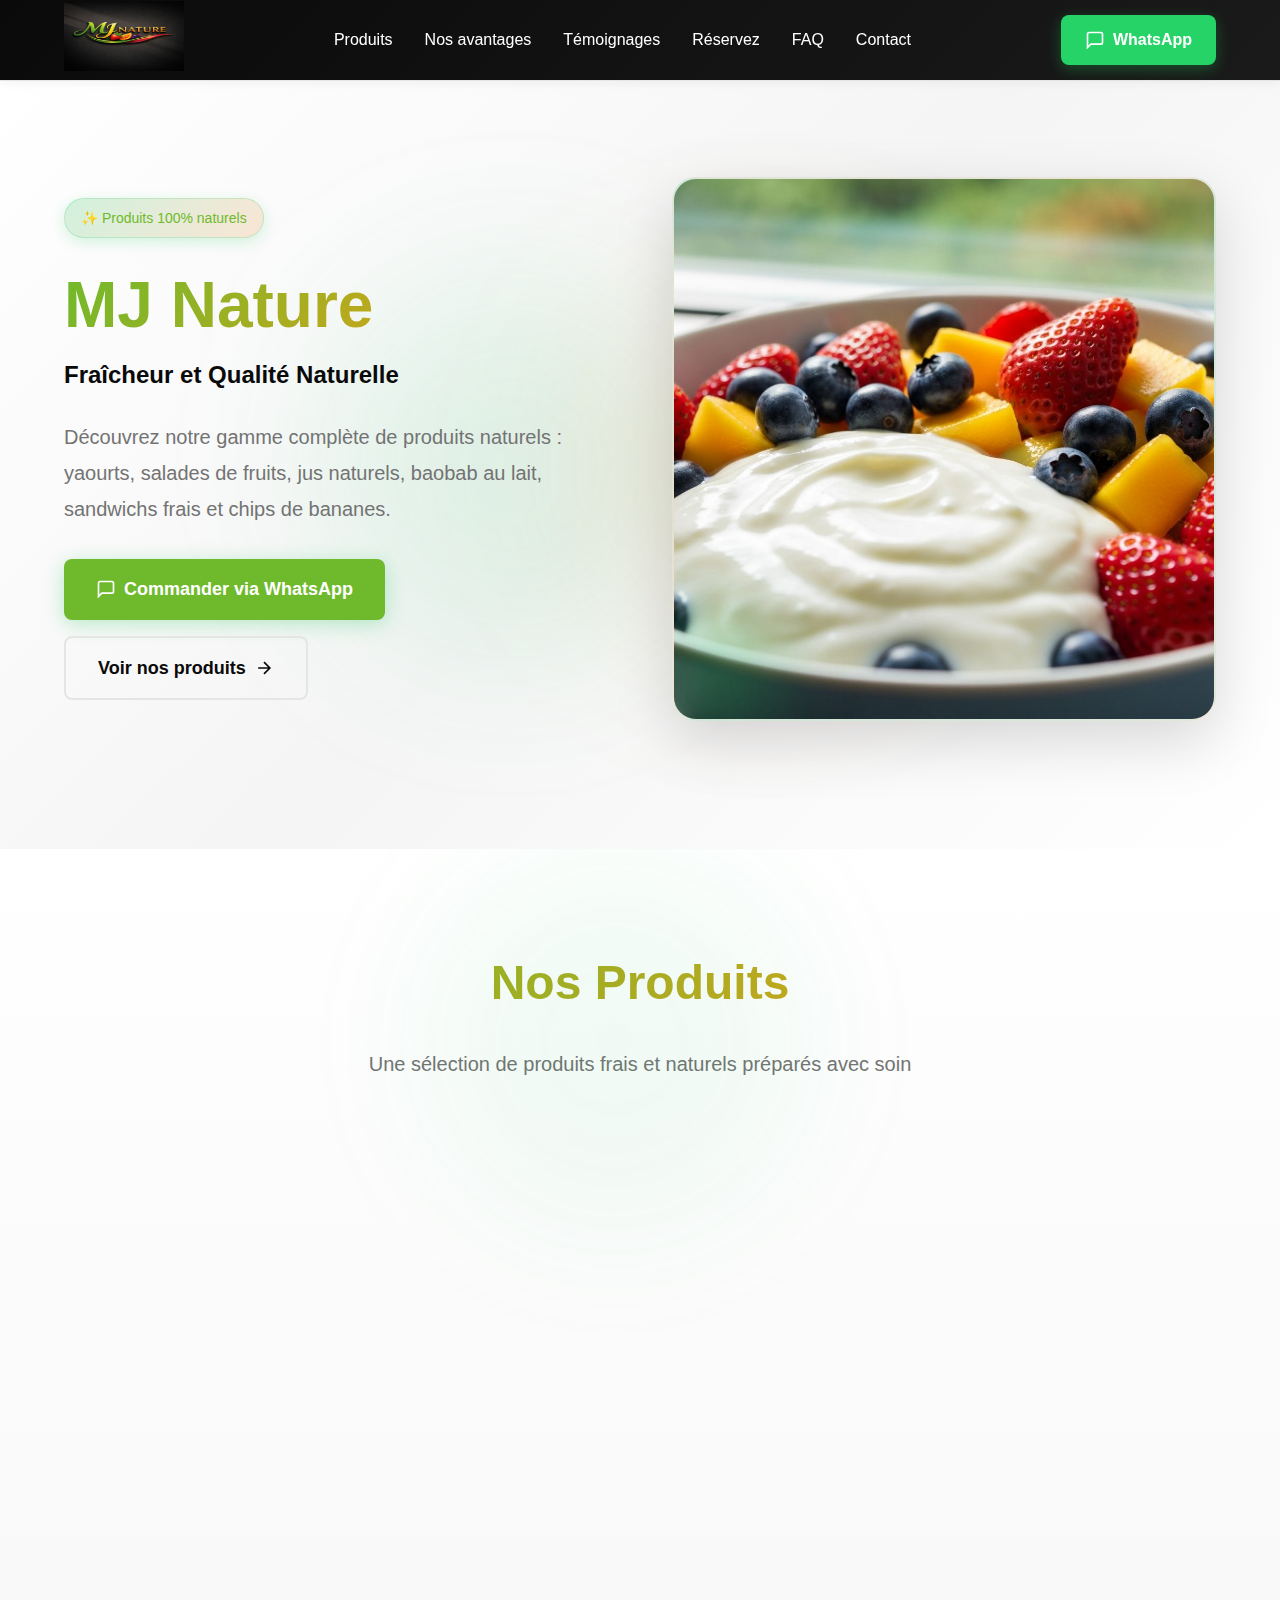
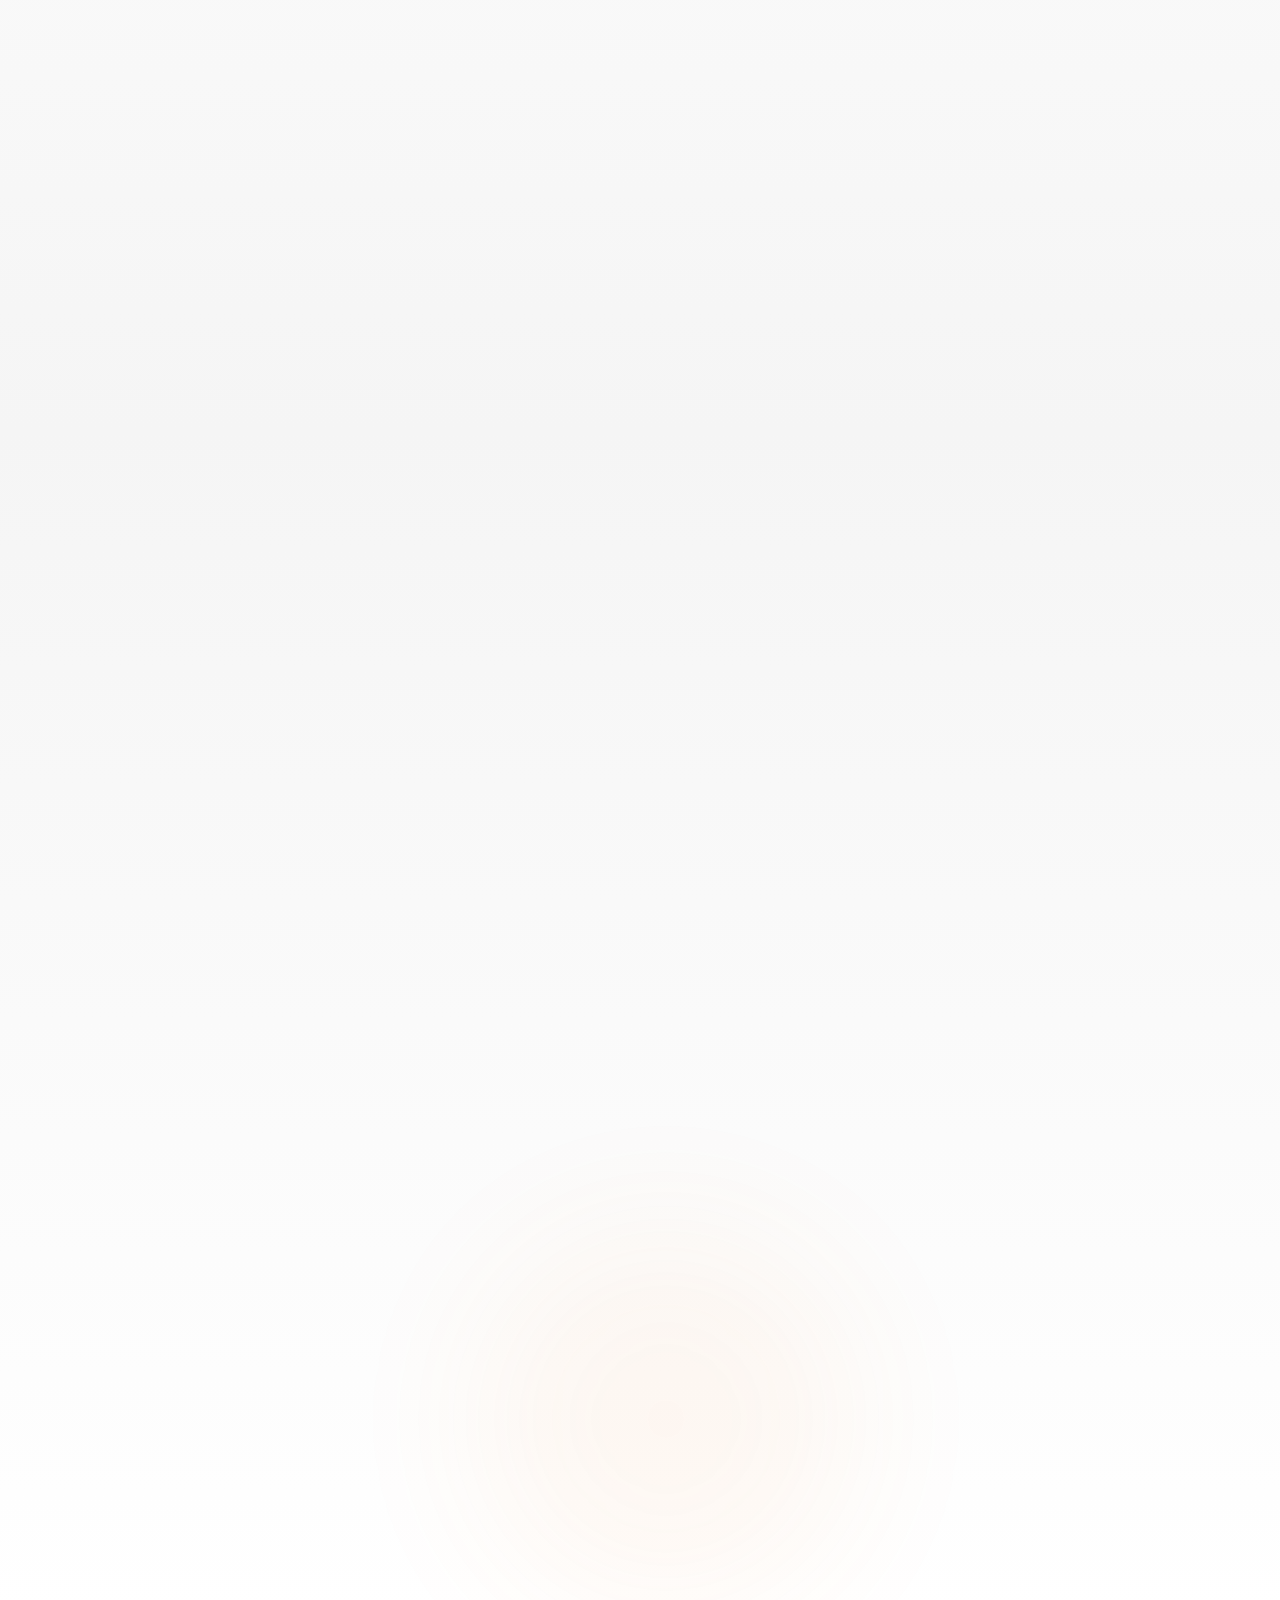
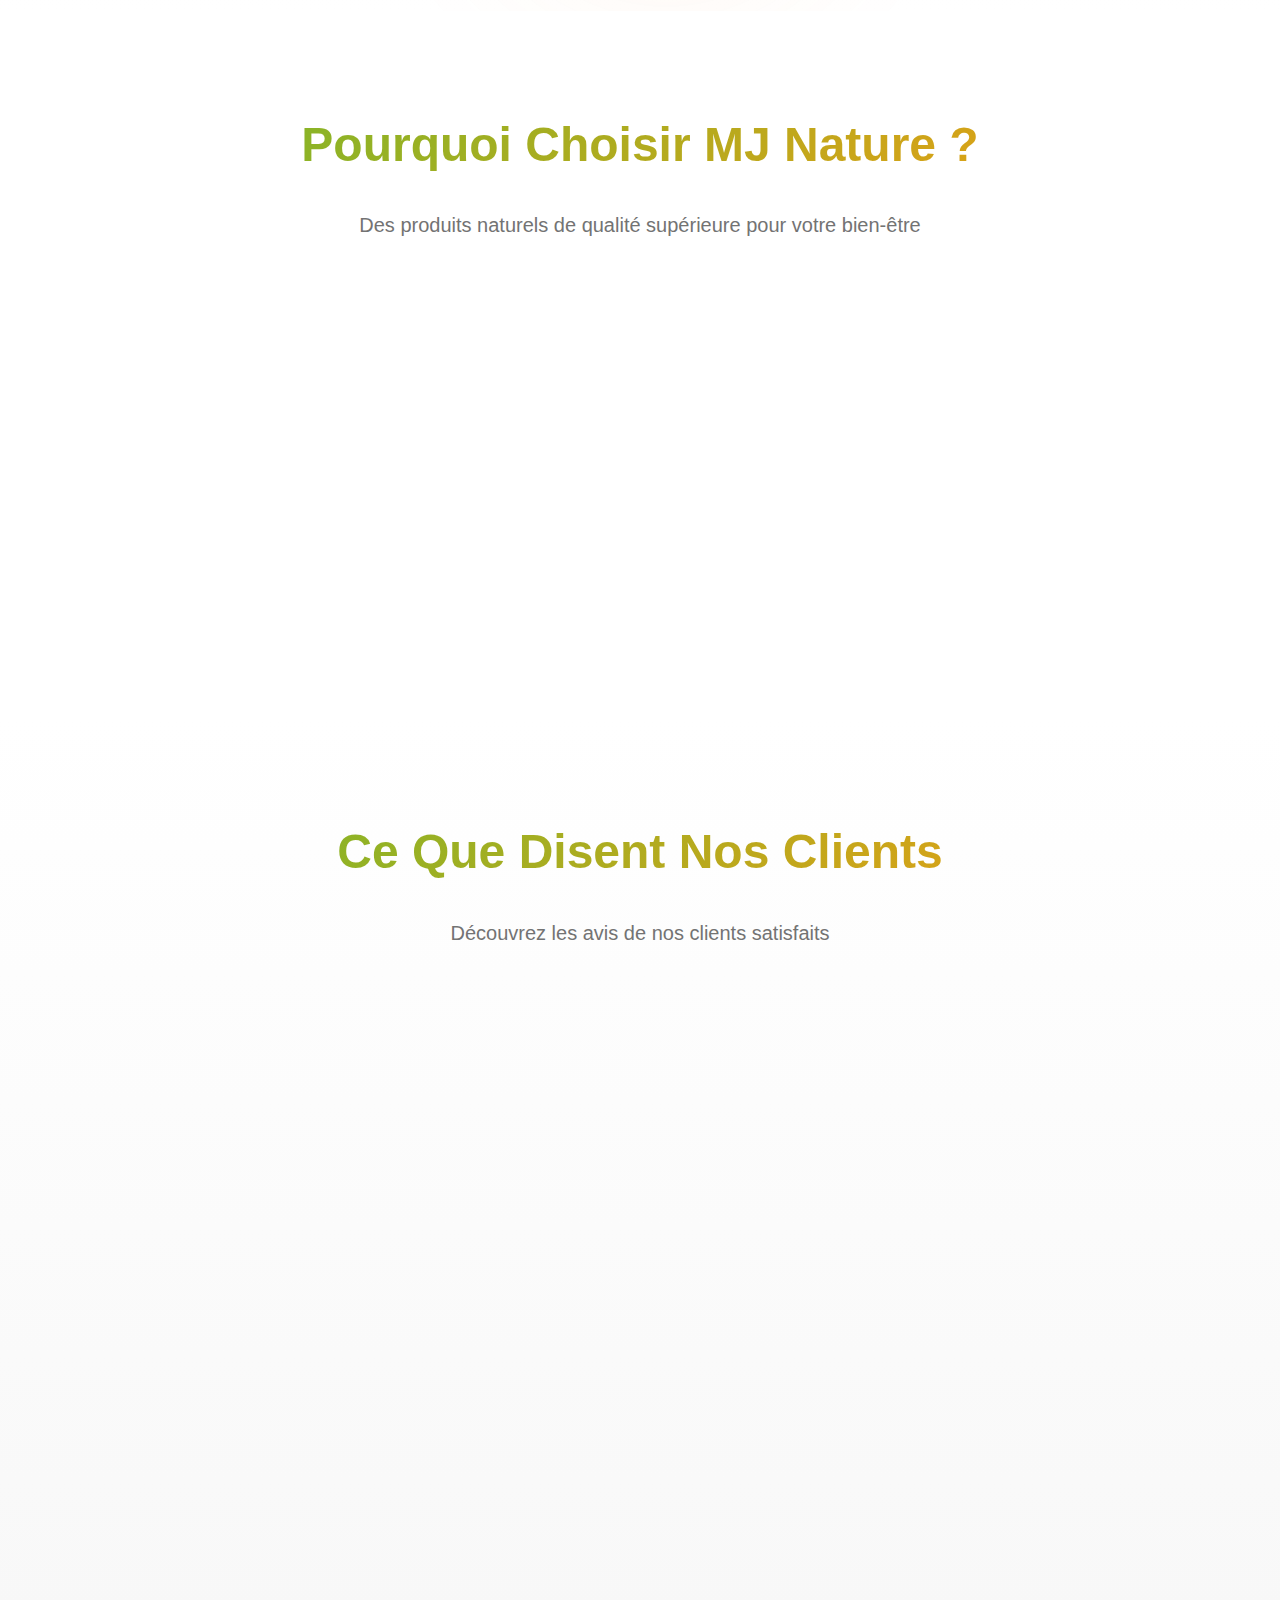
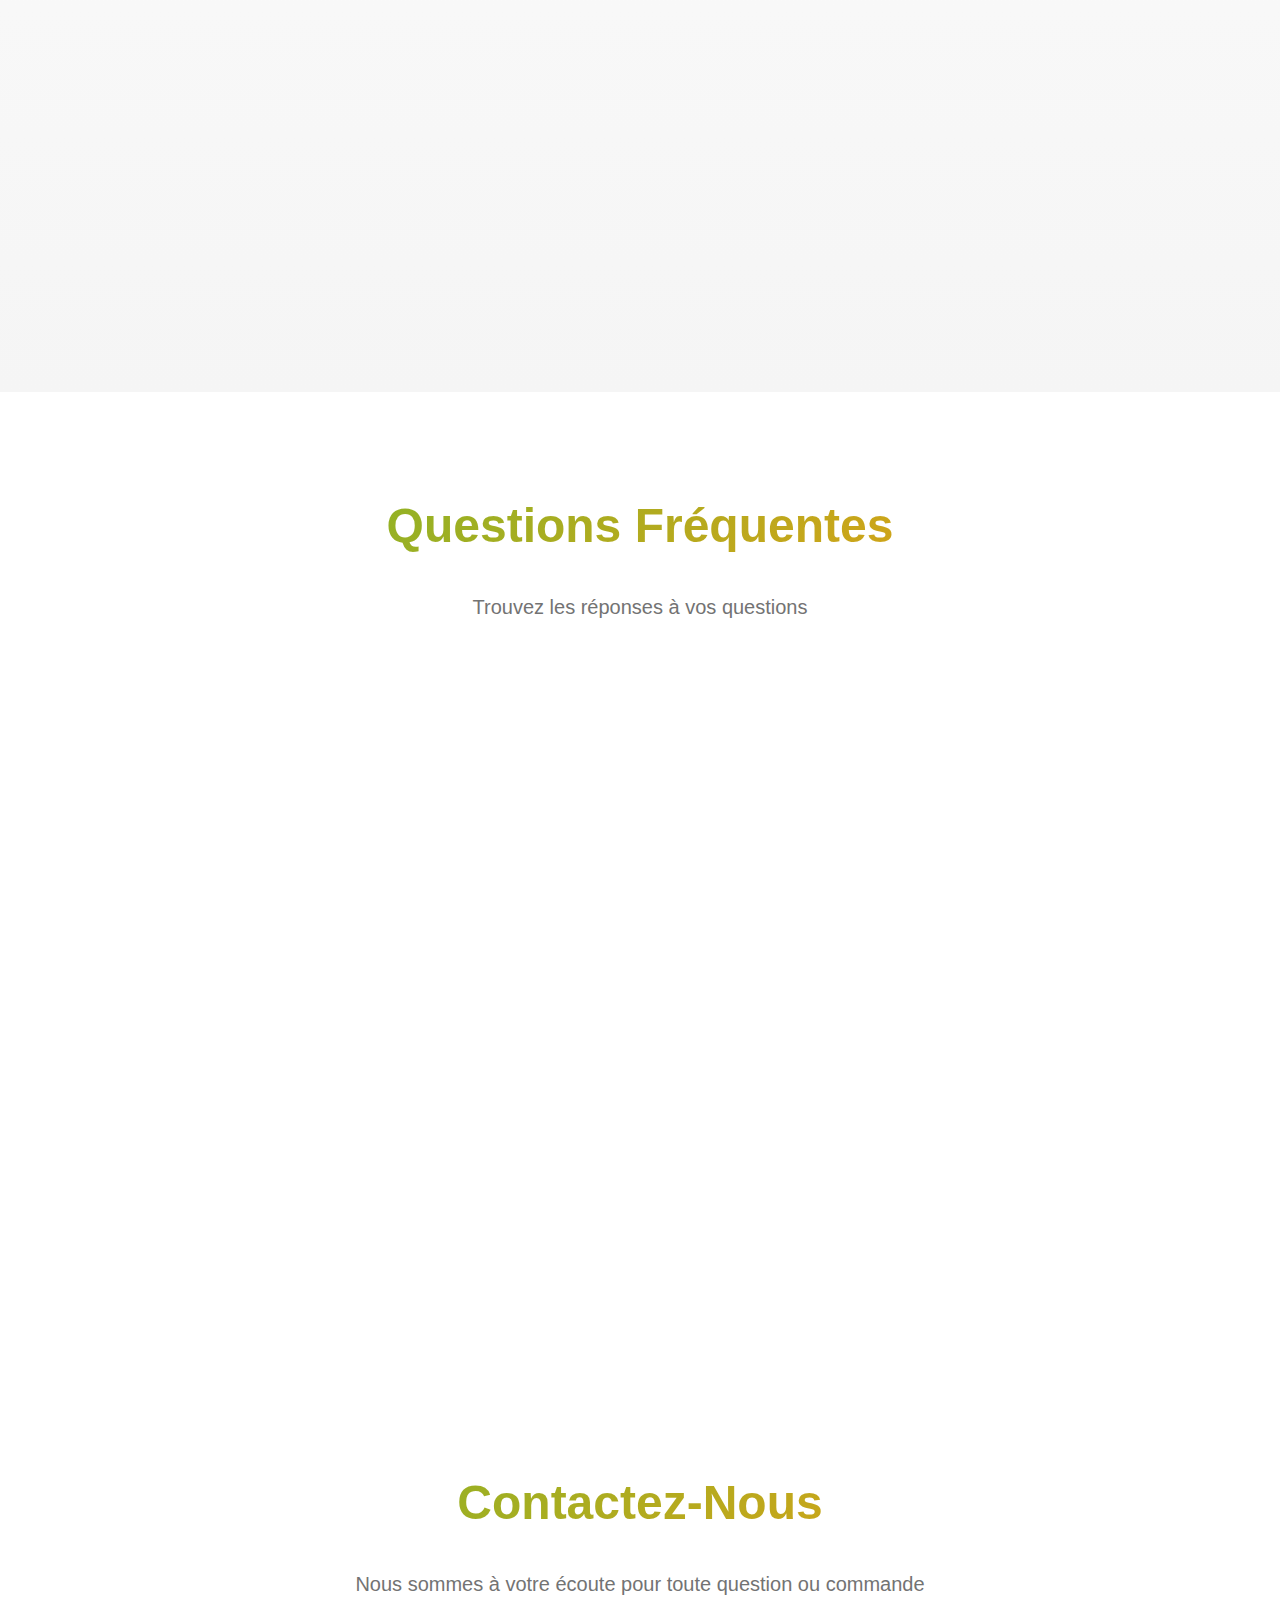
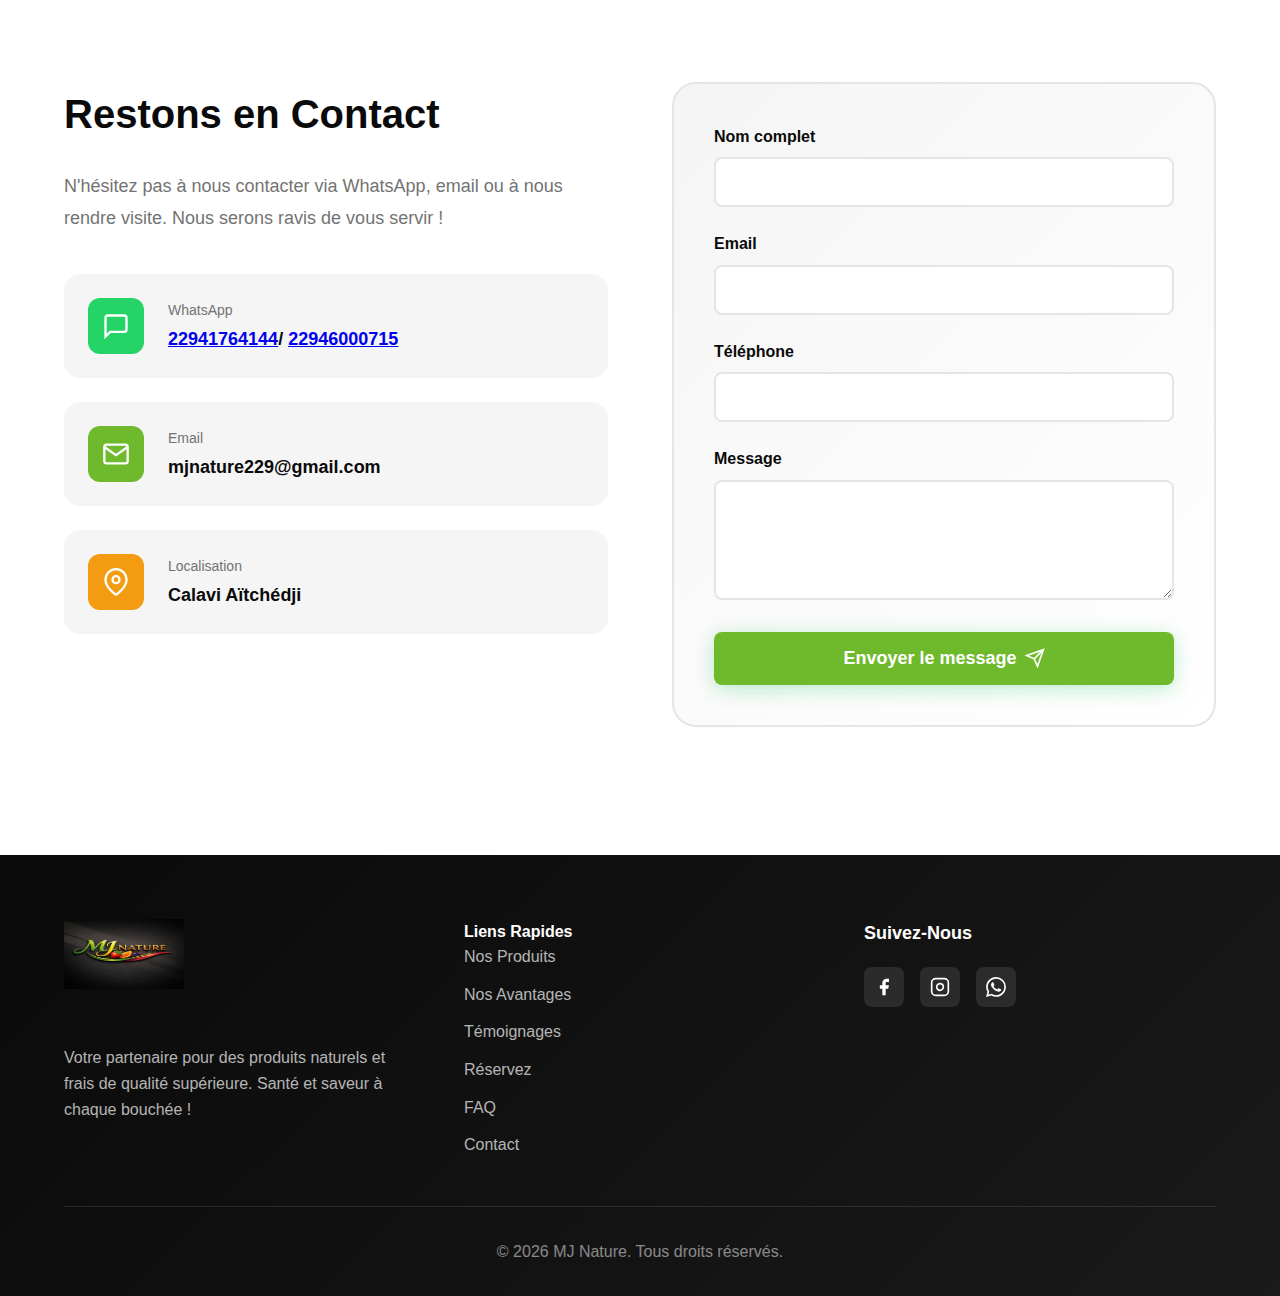
<file: index.html>
<!DOCTYPE html>
<html lang="fr">
<head>
    <meta charset="UTF-8">
    <meta name="viewport" content="width=device-width, initial-scale=1.0">
    <title>MJ Nature - Produits Naturels et Frais</title>
    
    <link rel="icon" href="/favicon.png?v=2">

    <link rel="stylesheet" href="mj-nature.css">
</head>
<body>
    <!-- Header -->
    <header class="header">
        <div class="container">
            <a href="/" class="logo">
                <img src="logo.png" alt="MJ Nature" class="logo-img">
            </a>

            <nav class="nav">
                <a href="#produits" class="nav-link">Produits</a>
                <a href="#avantages" class="nav-link">Nos avantages</a>
                <a href="#temoignages" class="nav-link">Témoignages</a>
                <a href="reservation.html" class="nav-link">Réservez</a>
                <a href="#faq" class="nav-link">FAQ</a>
                <a href="#contact" class="nav-link">Contact</a>
            </nav>

            <a href="https://wa.me/22901460007?text=Bonjour%2C%20je%20souhaite%20commander%20des%20produits%20MJ%20Nature" target="_blank" class="btn btn-whatsapp">
                <svg class="icon" viewBox="0 0 24 24" fill="none" stroke="currentColor" stroke-width="2">
                    <path d="M21 15a2 2 0 0 1-2 2H7l-4 4V5a2 2 0 0 1 2-2h14a2 2 0 0 1 2 2z"></path>
                </svg>
                WhatsApp
            </a>

           <button class="menu-toggle" id="menuToggle" type="button" aria-label="Ouvrir le menu">
  <span></span>
  <span></span>
  <span></span>
</button>

        </div>
    </header>
<!-- Added mobile menu overlay with black background and white text -->
    <div class="mobile-menu">
        <nav class="nav">
            <a href="#produits" class="nav-link">Produits</a>
            <a href="#avantages" class="nav-link">Nos avantages</a>
            <a href="#temoignages" class="nav-link">Témoignages</a>
            <a href="reservation.html" class="nav-link">Réservez</a>
            <a href="#faq" class="nav-link">FAQ</a>
            <a href="#contact" class="nav-link">Contact</a>
        </nav>
    </div>
    <!-- Hero Section -->
    <section class="hero">
        <div class="hero-bg">
            <div class="blob blob-1"></div>
            <div class="blob blob-2"></div>
        </div>

        <div class="container hero-content">
            <div class="hero-text">
                <div class="badge">✨ Produits 100% naturels</div>
                <h1 class="hero-title gradient-text">MJ Nature</h1>
                <!-- Updated subtitle to be more general -->
                <p class="hero-subtitle">Fraîcheur et Qualité Naturelle</p>
                <!-- Updated description to include all products -->
                <p class="hero-description">
                    Découvrez notre gamme complète de produits naturels : yaourts, salades de fruits, jus naturels, baobab au lait, sandwichs frais et chips de bananes.
                </p>
                <div class="hero-buttons">
                    <a href="https://wa.me/c/22941764144" target="_blank" class="btn btn-primary btn-lg">
                        <svg class="icon" viewBox="0 0 24 24" fill="none" stroke="currentColor" stroke-width="2">
                            <path d="M21 15a2 2 0 0 1-2 2H7l-4 4V5a2 2 0 0 1 2-2h14a2 2 0 0 1 2 2z"></path>
                        </svg>
                        Commander via WhatsApp
                    </a>
                    <a href="#produits" class="btn btn-outline btn-lg">
                        Voir nos produits
                        <svg class="icon" viewBox="0 0 24 24" fill="none" stroke="currentColor" stroke-width="2">
                            <path d="M5 12h14M12 5l7 7-7 7"></path>
                        </svg>
                    </a>
                </div>
            </div>

            <div class="hero-image">
                <div class="image-wrapper">
                    <div class="floating-blob blob-3"></div>
                    <div class="floating-blob blob-4"></div>
                    <img src="image Accueil.png" alt="Produits MJ Nature">
                </div>
            </div>
        </div>
    </section>

    <!-- Products Section -->
    <section id="produits" class="products">
        <div class="products-bg">
            <div class="blob-bg blob-bg-1"></div>
            <div class="blob-bg blob-bg-2"></div>
        </div>

        <div class="container">
            <div class="section-header">
                <h2 class="section-title gradient-text">Nos Produits</h2>
                <p class="section-description">
                    Une sélection de produits frais et naturels préparés avec soin
                </p>
            </div>

            <!-- Updated products to match the 6 requested products -->
            <div class="products-grid">
                <!-- Salade de fruits -->
                <div class="product-card">
                    <div class="product-image">
                        <span class="product-category">Salade</span>
                        <img src="salade de fruit proposé par josa .jpeg" alt="Salade de fruits">
                        <div class="product-overlay"></div>
                    </div>
                    <div class="product-content">
                        <h3 class="product-title">Salade de fruits</h3>
                        <p class="product-description">Mélange de fruits frais et colorés, préparés du jour pour une explosion de saveurs</p>
                        <a href="https://wa.me/c/22941764144" target="_blank" class="btn btn-whatsapp btn-full">
                            <svg class="icon" viewBox="0 0 24 24" fill="none" stroke="currentColor" stroke-width="2">
                                <path d="M21 15a2 2 0 0 1-2 2H7l-4 4V5a2 2 0 0 1 2-2h14a2 2 0 0 1 2 2z"></path>
                            </svg>
                            Commander
                        </a>
                    </div>
                </div>

                <!-- Jus de fruits Naturels -->
                <div class="product-card">
                    <div class="product-image">
                        <span class="product-category">Boisson</span>
                        <img src="jus de fruit proposé par benie .jpeg" alt="Jus de fruits Naturels">
                        <div class="product-overlay"></div>
                    </div>
                    <div class="product-content">
                        <h3 class="product-title">Jus de fruits Naturels</h3>
                        <p class="product-description">Jus 100% naturels pressés à froid, sans additifs ni conservateurs</p>
                        <a href="https://wa.me/c/22941764144" target="_blank" class="btn btn-whatsapp btn-full">
                            <svg class="icon" viewBox="0 0 24 24" fill="none" stroke="currentColor" stroke-width="2">
                                <path d="M21 15a2 2 0 0 1-2 2H7l-4 4V5a2 2 0 0 1 2-2h14a2 2 0 0 1 2 2z"></path>
                            </svg>
                            Commander
                        </a>
                    </div>
                </div>

                <!-- Baobab au lait -->
                <div class="product-card">
                    <div class="product-image">
                        <span class="product-category">Boisson</span>
                        <img src="jus de baobab proposé par benie.jpeg" alt="Baobab au lait">
                        <div class="product-overlay"></div>
                    </div>
                    <div class="product-content">
                        <h3 class="product-title">Baobab au lait</h3>
                        <p class="product-description">Délicieux mélange de baobab et lait, riche en vitamines et minéraux</p>
                        <a href="https://wa.me/c/22941764144" target="_blank" class="btn btn-whatsapp btn-full">
                            <svg class="icon" viewBox="0 0 24 24" fill="none" stroke="currentColor" stroke-width="2">
                                <path d="M21 15a2 2 0 0 1-2 2H7l-4 4V5a2 2 0 0 1 2-2h14a2 2 0 0 1 2 2z"></path>
                            </svg>
                            Commander
                        </a>
                    </div>
                </div>

                <!-- Yaourt parfait -->
                <div class="product-card">
                    <div class="product-image">
                        <span class="product-category">Yaourt</span>
                        <img src="yaourt de josa .jpeg" alt=" Yaourt parfait">
                        <div class="product-overlay"></div>
                    </div>
                    <div class="product-content">
                        <h3 class="product-title">Yaourt parfait</h3>
                        <p class="product-description">Yaourts onctueux nature ou parfaits avec fruits frais, 100% naturels</p>
                        <a href="https://wa.me/c/22941764144" target="_blank" class="btn btn-whatsapp btn-full">
                            <svg class="icon" viewBox="0 0 24 24" fill="none" stroke="currentColor" stroke-width="2">
                                <path d="M21 15a2 2 0 0 1-2 2H7l-4 4V5a2 2 0 0 1 2-2h14a2 2 0 0 1 2 2z"></path>
                            </svg>
                            Commander
                        </a>
                    </div>
                </div>

                <!-- Sandwich -->
                <div class="product-card">
                    <div class="product-image">
                        <span class="product-category">Friandes</span>
                        <img src="frandes benie.jpeg" alt="Sandwich">
                        <div class="product-overlay"></div>
                    </div>
                    <div class="product-content">
                        <h3 class="product-title">Sandwich</h3>
                        <p class="product-description">Sandwichs frais préparés avec des ingrédients de qualité pour un repas complet</p>
                        <a href="https://wa.me/c/22941764144" target="_blank" class="btn btn-whatsapp btn-full">
                            <svg class="icon" viewBox="0 0 24 24" fill="none" stroke="currentColor" stroke-width="2">
                                <path d="M21 15a2 2 0 0 1-2 2H7l-4 4V5a2 2 0 0 1 2-2h14a2 2 0 0 1 2 2z"></path>
                            </svg>
                            Commander
                        </a>
                    </div>
                </div>

                <!-- Chips bananes -->
                <div class="product-card">
                    <div class="product-image">
                        <span class="product-category">Snack</span>
                        <img src="chips banane.jpg" alt="Chips bananes">
                        <div class="product-overlay"></div>
                    </div>
                    <div class="product-content">
                        <h3 class="product-title">Chips bananes</h3>
                        <p class="product-description">Chips de bananes croustillantes, snack naturel et savoureux pour tous les moments</p>
                        <a href="https://wa.me/c/22941764144" target="_blank" class="btn btn-whatsapp btn-full">
                        
                            <svg class="icon" viewBox="0 0 24 24" fill="none" stroke="currentColor" stroke-width="2">
                                <path d="M21 15a2 2 0 0 1-2 2H7l-4 4V5a2 2 0 0 1 2-2h14a2 2 0 0 1 2 2z"></path>
                            </svg>
                            Commander
                        </a>
                    </div>
                </div>
                <!-- Ahayoé -->
                <div class="product-card">
                    <div class="product-image">
                        <span class="product-category">Snack</span>
                        <img src="ahayoé.jpeg" alt="Ahayoé">
                        <div class="product-overlay"></div>
                    </div>
                    <div class="product-content">
                        <h3 class="product-title">Ahayoé</h3>
                        <p class="product-description">Ahayoé 100% naturel, préparé avec amour et finesse.</p>
                        <a href="https://wa.me/c/22941764144" target="_blank" class="btn btn-whatsapp btn-full">
                        
                            <svg class="icon" viewBox="0 0 24 24" fill="none" stroke="currentColor" stroke-width="2">
                                <path d="M21 15a2 2 0 0 1-2 2H7l-4 4V5a2 2 0 0 1 2-2h14a2 2 0 0 1 2 2z"></path>
                            </svg>
                            Commander
                        </a>
                    </div>
                </div>
            </div>
        </div>
    </section>

    <!-- Why Us Section -->
    <section id="avantages" class="why-us">
        <div class="container">
            <div class="section-header">
                <h2 class="section-title gradient-text">Pourquoi Choisir MJ Nature ?</h2>
                <p class="section-description">
                    <!-- Updated description to be more inclusive -->
                    Des produits naturels de qualité supérieure pour votre bien-être
                </p>
            </div>

            <div class="features-grid">
                <div class="feature-card">
                    <div class="feature-icon">
                        <svg viewBox="0 0 24 24" fill="none" stroke="currentColor" stroke-width="2">
                            <path d="M12 2a10 10 0 1 0 10 10A10 10 0 0 0 12 2zm0 18a8 8 0 1 1 8-8 8 8 0 0 1-8 8z"></path>
                            <path d="M12 6v6l4 2"></path>
                        </svg>
                    </div>
                    <h3 class="feature-title">100% Frais</h3>
                    <p class="feature-description">Tous nos produits sont préparés quotidiennement avec des ingrédients frais</p>
                </div>

                <div class="feature-card">
                    <div class="feature-icon">
                        <svg viewBox="0 0 24 24" fill="none" stroke="currentColor" stroke-width="2">
                            <path d="M20.59 13.41l-7.17 7.17a2 2 0 0 1-2.83 0L2 12V2h10l8.59 8.59a2 2 0 0 1 0 2.82z"></path>
                            <line x1="7" y1="7" x2="7.01" y2="7"></line>
                        </svg>
                    </div>
                    <h3 class="feature-title">Qualité Garantie</h3>
                    <p class="feature-description">Ingrédients naturels sélectionnés avec soin pour votre satisfaction</p>
                </div>

                <div class="feature-card">
                    <div class="feature-icon">
                        <svg viewBox="0 0 24 24" fill="none" stroke="currentColor" stroke-width="2">
                            <path d="M16 21v-2a4 4 0 0 0-4-4H5a4 4 0 0 0-4 4v2"></path>
                            <circle cx="8.5" cy="7" r="4"></circle>
                            <line x1="20" y1="8" x2="20" y2="14"></line>
                            <line x1="23" y1="11" x2="17" y2="11"></line>
                        </svg>
                    </div>
                    <h3 class="feature-title">Service Personnalisé</h3>
                    <p class="feature-description">Commande facile via WhatsApp, livraison rapide et service client attentif</p>
                </div>
            </div>
        </div>
    </section>

    <!-- Testimonials Section -->
    <section id="temoignages" class="testimonials">
        <div class="container">
            <div class="section-header">
                <h2 class="section-title gradient-text">Ce Que Disent Nos Clients</h2>
                <p class="section-description">
                    Découvrez les avis de nos clients satisfaits
                </p>
            </div>

            <div class="testimonials-grid">
                <div class="testimonial-card">
                    <div class="stars">⭐⭐⭐⭐⭐</div>
                    <div class="testimonial-header">
                        <!-- Added client avatar -->
                        <img src="odette.jpeg" alt="Aïcha D." class="testimonial-avatar">
                        <div>
                            <p class="testimonial-author">Odette T.</p>
                        </div>
                    </div>
                    <p class="testimonial-text">"Tes yaourts sont délicieux et vraiment naturels. J’ai vraiment adoré et  ma maman aussi a vraiment apprécié 👌😘
C’était au top" </p>
        
                   
                </div>

                <div class="testimonial-card">
                    <div class="stars">⭐⭐⭐⭐⭐</div>
                    <div class="testimonial-header">
                        <!-- Added client avatar -->
                        <img src="Sophonie.jpeg" alt="Koffi M." class="testimonial-avatar">
                        <div>
                            <p class="testimonial-author">Sophonie A.</p>
                        </div>
                    </div>
                    <p class="testimonial-text">Excellent service! <br> salades de fruits sont toujours fraîches et la livraison est rapide  : un véritable sans-faute ."
                    </p>
                    

                </div>
                 <div class="testimonial-card">
                    <div class="stars">⭐⭐⭐⭐⭐</div>
                    <div class="testimonial-header">
                        <!-- Added client avatar -->
                        <img src="Emmanuel .jpeg" alt="Koffi M." class="testimonial-avatar">
                        <div>
                            <p class="testimonial-author">Emmanuel F.</p>
                        </div>
                    </div>
                    <p class="testimonial-text">
                        "Je commande régulièrement le baobab au lait .C'est un vrai régal et très bon pour la santé. Merci MJ Nature"
                    </p>
                </div>

                <div class="testimonial-card">
                    <div class="stars">⭐⭐⭐⭐⭐</div>
                    <div class="testimonial-header">
                        <!-- Added client avatar -->
                        <img src="jeruscha .jpeg" alt="Marie S." class="testimonial-avatar">
                        <div>
                            <p class="testimonial-author">Jeruscha J.</p>
                        </div>
                    </div>
                    <p class="testimonial-text">
                        "Merci pour les salades de fruits et le yaourt parfait. Tout était super bon, on sent la qualité et l’amour dans la préparation 
À très bientôt pour une prochaine commande !"
                    </p>
                </div>
            </div>
        </div>
    </section>

    <!-- FAQ Section -->
    <section id="faq" class="faq">
        <div class="container">
            <div class="section-header">
                <h2 class="section-title gradient-text">Questions Fréquentes</h2>
                <p class="section-description">
                    Trouvez les réponses à vos questions
                </p>
            </div>

            <!-- Updated FAQ with relevant questions for MJ Nature -->
            <div class="faq-list">
                <div class="faq-item">
                    <button class="faq-question" onclick="toggleFaq(this)">
                        <span>Où êtes-vous situés ?</span>
                        <svg class="faq-icon" viewBox="0 0 24 24" fill="none" stroke="currentColor" stroke-width="2">
                            <path d="M6 9l6 6 6-6"></path>
                        </svg>
                    </button>
                    <div class="faq-answer">
                        <p>Nous sommes situés à Calavi Aïtchédji. N'hésitez pas à nous contacter pour plus de détails sur notre localisation exacte.</p>
                    </div>
                </div>

                <div class="faq-item">
                    <button class="faq-question" onclick="toggleFaq(this)">
                        <span>Comment puis-je vous contacter ?</span>
                        <svg class="faq-icon" viewBox="0 0 24 24" fill="none" stroke="currentColor" stroke-width="2">
                            <path d="M6 9l6 6 6-6"></path>
                        </svg>
                    </button>
                    <div class="faq-answer">
                
                        <p>Vous pouvez nous contacter via téléphone au <em>01 46 00 07 14</em>/<em>22941764144</em>ou encore par email au 👉🏾 <em>mjnature229@gmail.com</em>. Nous sommes disponibles pour répondre à toutes vos questions.</p>
                    </div>
                </div>

                <div class="faq-item">
                    <button class="faq-question" onclick="toggleFaq(this)">
                        <span>Quels moyens de paiement acceptez-vous ?</span>
                        <svg class="faq-icon" viewBox="0 0 24 24" fill="none" stroke="currentColor" stroke-width="2">
                            <path d="M6 9l6 6 6-6"></path>
                        </svg>
                    </button>
                    <div class="faq-answer">
                        <p>Nous acceptons les paiements par Mobile Money sur le numéro 0146000714. Paiement en espèces également possible à la livraison.</p>
                    </div>
                </div>

                <div class="faq-item">
                    <button class="faq-question" onclick="toggleFaq(this)">
                        <span>Proposez-vous la livraison ?</span>
                        <svg class="faq-icon" viewBox="0 0 24 24" fill="none" stroke="currentColor" stroke-width="2">
                            <path d="M6 9l6 6 6-6"></path>
                        </svg>
                    </button>
                    <div class="faq-answer">
                        <p>Oui, nous proposons un service de livraison rapide. Contactez-nous via WhatsApp pour connaître les zones de livraison et les délais.</p>
                    </div>
                </div>

                <div class="faq-item">
                    <button class="faq-question" onclick="toggleFaq(this)">
                        <span>Vos produits sont-ils vraiment 100% naturels ?</span>
                        <svg class="faq-icon" viewBox="0 0 24 24" fill="none" stroke="currentColor" stroke-width="2">
                            <path d="M6 9l6 6 6-6"></path>
                        </svg>
                    </button>
                    <div class="faq-answer">
                        <p>Absolument ! Tous nos produits sont préparés avec des ingrédients naturels, sans additifs ni conservateurs. Fraîcheur et qualité garanties.</p>
                    </div>
                </div>

                <div class="faq-item">
                    <button class="faq-question" onclick="toggleFaq(this)">
                        <span>Puis-je passer une commande en gros ?</span>
                        <svg class="faq-icon" viewBox="0 0 24 24" fill="none" stroke="currentColor" stroke-width="2">
                            <path d="M6 9l6 6 6-6"></path>
                        </svg>
                    </button>
                    <div class="faq-answer">
                        <p>Oui, nous acceptons les commandes en gros pour événements, entreprises, etc. Contactez-nous pour discuter de vos besoins et obtenir un devis personnalisé.</p>
                    </div>
                </div>
            </div>
        </div>
    </section>

    <!-- Contact Section -->
    <section id="contact" class="contact">
        <div class="container">
            <div class="section-header">
                <h2 class="section-title gradient-text">Contactez-Nous</h2>
                <p class="section-description">
                    Nous sommes à votre écoute pour toute question ou commande
                </p>
            </div>

            <div class="contact-content">
                <div class="contact-info">
                    <h3 class="contact-title">Restons en Contact</h3>
                    <p class="contact-description">
                        N'hésitez pas à nous contacter via WhatsApp, email ou à nous rendre visite. Nous serons ravis de vous servir !
                    </p>

                    <div class="contact-methods">
                        <span class="contact-method">
                            <div class="contact-method-icon whatsapp">
                                <svg viewBox="0 0 24 24" fill="none" stroke="currentColor" stroke-width="2">
                                    <path d="M21 15a2 2 0 0 1-2 2H7l-4 4V5a2 2 0 0 1 2-2h14a2 2 0 0 1 2 2z"></path>
                                </svg>
                            </div>
                            <div>
                                <p class="contact-method-label">WhatsApp</p>
                                <p class="contact-method-value"> <span class="survoledenum"><a href="https://wa.me/c/22941764144">22941764144</a>/ <a href="https://wa.me./c/22946000715">22946000715</a> </span></p>
                            </div>
                        </span>

                        <a href="mjnature229@gmail.com" class="contact-method">
                            <div class="contact-method-icon email">
                                <svg viewBox="0 0 24 24" fill="none" stroke="currentColor" stroke-width="2">
                                    <path d="M4 4h16c1.1 0 2 .9 2 2v12c0 1.1-.9 2-2 2H4c-1.1 0-2-.9-2-2V6c0-1.1.9-2 2-2z"></path>
                                    <polyline points="22,6 12,13 2,6"></polyline>
                                </svg>
                            </div>
                            <div>
                                <p class="contact-method-label">Email</p>
                                <p class="contact-method-value">mjnature229@gmail.com</p>
                            </div>
                        </a>

                        <div class="contact-method">
                            <div class="contact-method-icon location">
                                <svg viewBox="0 0 24 24" fill="none" stroke="currentColor" stroke-width="2">
                                    <path d="M21 10c0 7-9 13-9 13s-9-6-9-13a9 9 0 0 1 18 0z"></path>
                                    <circle cx="12" cy="10" r="3"></circle>
                                </svg>
                            </div>
                            <div>
                                <p class="contact-method-label">Localisation</p>
                                <p class="contact-method-value">Calavi Aïtchédji</p>
                            </div>
                        </div>
                    </div>
                </div>

                 <form class="contact-form" action="https://formspree.io/f/xreezzvw" method="POST">
  <div class="form-group">
    <label for="name">Nom complet</label>
    <input type="text" id="name" name="name" required>
  </div>

  <div class="form-group">
    <label for="email">Email</label>
    <input type="email" id="email" name="email" required>
  </div>

  <div class="form-group">
    <label for="phone">Téléphone</label>
    <input type="tel" id="phone" name="phone">
  </div>

  <div class="form-group">
    <label for="message">Message</label>
    <textarea id="message" name="message" required></textarea>
  </div>

  <input type="hidden" id="subject" name="subject" value="">

  <button type="submit" class="btn btn-primary btn-full btn-lg">
    Envoyer le message
    <svg class="icon" viewBox="0 0 24 24" fill="none" stroke="currentColor" stroke-width="2">
      <line x1="22" y1="2" x2="11" y2="13"></line>
      <polygon points="22 2 15 22 11 13 2 9 22 2"></polygon>
    </svg>
  </button>
</form>

            </div>
        </div>
    </section>

    <!-- Footer -->
    <footer class="footer">
        <div class="container">
            <div class="footer-content">
                <div class="footer-about">
                    <div class="footer-logo"><img src="logo.png" alt="MJ Nature" class="logo-img"></div><br>
                    <p class="footer-description">
                        Votre partenaire pour des produits naturels et frais de qualité supérieure. Santé et saveur à chaque bouchée !
                    </p>
                </div>

                <div class="footer-section">
                    <h4>Liens Rapides</h4>
                    <div class="footer-links">
                        <a href="#produits">Nos Produits</a>
                        <a href="#avantages">Nos Avantages</a>
                        <a href="#temoignages">Témoignages</a>
                        <a href="reservation.html">Réservez</a>
                        <a href="#faq">FAQ</a>
                        <a href="#contact">Contact</a>
                    </div>
                </div>

                <div class="footer-section footer-social">
                    <h4>Suivez-Nous</h4>
                    <div class="social-links">
                        <a href="https://www.facebook.com/profile.php?id=61581523657311" class="social-link" aria-label="Facebook">
                            <svg viewBox="0 0 24 24" fill="currentColor">
                                <path d="M18 2h-3a5 5 0 0 0-5 5v3H7v4h3v8h4v-8h3l1-4h-4V7a1 1 0 0 1 1-1h3z"></path>
                            </svg>
                        </a>
                        <a href="#" class="social-link" aria-label="Instagram">
                            <svg viewBox="0 0 24 24" fill="none" stroke="currentColor" stroke-width="2">
                                <rect x="2" y="2" width="20" height="20" rx="5" ry="5"></rect>
                                <path d="M16 11.37A4 4 0 1 1 12.63 8 4 4 0 0 1 16 11.37z"></path>
                                <line x1="17.5" y1="6.5" x2="17.51" y2="6.5"></line>
                            </svg>
                        </a>
                        <a href="https://wa.me/c/22941764144" class="social-link" aria-label="WhatsApp">
                            <svg viewBox="0 0 24 24" fill="currentColor">
                                <path d="M17.472 14.382c-.297-.149-1.758-.867-2.03-.967-.273-.099-.471-.148-.67.15-.197.297-.767.966-.94 1.164-.173.199-.347.223-.644.075-.297-.15-1.255-.463-2.39-1.475-.883-.788-1.48-1.761-1.653-2.059-.173-.297-.018-.458.13-.606.134-.133.298-.347.446-.52.149-.174.198-.298.298-.497.099-.198.05-.371-.025-.52-.075-.149-.669-1.612-.916-2.207-.242-.579-.487-.5-.669-.51-.173-.008-.371-.01-.57-.01-.198 0-.52.074-.792.372-.272.297-1.04 1.016-1.04 2.479 0 1.462 1.065 2.875 1.213 3.074.149.198 2.096 3.2 5.077 4.487.709.306 1.262.489 1.694.625.712.227 1.36.195 1.871.118.571-.085 1.758-.719 2.006-1.413.248-.694.248-1.289.173-1.413-.074-.124-.272-.198-.57-.347m-5.421 7.403h-.004a9.87 9.87 0 01-5.031-1.378l-.361-.214-3.741.982.998-3.648-.235-.374a9.86 9.86 0 01-1.51-5.26c.001-5.45 4.436-9.884 9.888-9.884 2.64 0 5.122 1.03 6.988 2.898a9.825 9.825 0 012.893 6.994c-.003 5.45-4.437 9.884-9.885 9.884m8.413-18.297A11.815 11.815 0 0012.05 0C5.495 0 .16 5.335.157 11.892c0 2.096.547 4.142 1.588 5.945L.057 24l6.305-1.654a11.882 11.882 0 005.683 1.448h.005c6.554 0 11.890-5.335 11.893-11.893a11.821 11.821 0 00-3.48-8.413Z"></path>
                            </svg>
                        </a>
                    </div>
                </div>
            </div>

            <div class="footer-bottom">
                <p>&copy; 2026 MJ Nature. Tous droits réservés.</p>
            </div>
        </div>
    </footer>

    <script src="mj-nature-script.js"></script>
</body>
</html>
</file>
<file: mj-nature.css>
* {
  margin: 0;
  padding: 0;
  box-sizing: border-box;
}

:root {
  /* Updated colors to match MJ Nature logo (green, yellow/orange) */
  --primary: #6fba2c;
  --primary-dark: #5a9624;
  --secondary: #f39c12;
  --secondary-dark: #e67e22;
  --background: #ffffff;
  --foreground: #0a0a0a;
  --muted: #f5f5f5;
  --muted-foreground: #737373;
  --border: #e5e5e5;
  --whatsapp: #25d366;
  --whatsapp-hover: #20ba5a;
}

body {
  font-family: -apple-system, BlinkMacSystemFont, "Segoe UI", Roboto, "Helvetica Neue", Arial, sans-serif;
  line-height: 1.6;
  color: var(--foreground);
  background: var(--background);
}

.container {
  max-width: 1200px;
  margin: 0 auto;
  padding: 0 1.5rem;
}

/* Header */
.header {
  position: sticky;
  top: 0;
  z-index: 1000;
  background: linear-gradient(135deg, var(--foreground) 0%, #1a1a1a 100%);
  backdrop-filter: blur(20px);
  border-bottom: 1px solid var(--border);
  box-shadow: 0 2px 10px rgba(0, 0, 0, 0.05);
  
}

.header .container {
  display: flex;
  align-items: center;
  justify-content: space-between;
  height: 80px;
}

.logo-text {
  font-size: 1.875rem;
  font-weight: 700;
  background: linear-gradient(135deg, var(--primary) 0%, var(--secondary) 100%);
  -webkit-background-clip: text;
  -webkit-text-fill-color: transparent;
  background-clip: text;
  transition: transform 0.3s;
}

.logo:hover .logo-text {
  transform: scale(1.05);
}

.logo-img {
  height: 70px;
  width: 120px;
  transition: transform 0.3s;
}

.logo:hover .logo-img {
  transform: scale(1.05);
}

.nav {
  display: flex;
  gap: 2rem;
}

.nav-link {
  color:white ;
  text-decoration: none;
  font-weight: 500;
  transition: color 0.3s;
}

.nav-link:hover {
  color: var(--primary);
}

.menu-toggle {
  display: none;
  flex-direction: column;
  gap: 5px;
  background: none;
  border: none;
  cursor: pointer;
}

.menu-toggle span {
  width: 25px;
  height: 3px;
  background: var(--foreground);
  border-radius: 2px;
  transition: all 0.3s;
}
/* ADDED: Mobile menu overlay styles */
/* Reinforcing mobile menu black background and white text */

.mobile-menu {
  position: fixed;
  top: 0;
  left: 0;
  right: 0;
  bottom: 0;
  background: rgba(0, 0, 0, 0.98) !important; /* Added !important to ensure black background */
  backdrop-filter: blur(10px);
  padding: 2rem;
  padding-top: 100px; /* Added padding-top to account for header height */
  transform: translateX(-100%);
  transition: transform 0.3s ease;
  z-index: 999;
}

.mobile-menu.active {
  transform: translateX(0);
}

.mobile-menu .nav {
  display: flex;
  flex-direction: column;
  gap: 1.5rem;
}

.mobile-menu .nav-link {
  color: white !important; /* Added !important to force white text */
  font-size: 1.25rem;
  padding: 1rem;
  border-bottom: 1px solid rgba(255, 255, 255, 0.1);
}

.mobile-menu .nav-link:hover {
  color: var(--primary) !important;
  background: rgba(255, 255, 255, 0.05);
  border-radius: 0.5rem;
}

/* Buttons */
.btn {
  display: inline-flex;
  align-items: center;
  justify-content: center;
  gap: 0.5rem;
  padding: 0.75rem 1.5rem;
  font-weight: 600;
  text-decoration: none;
  border-radius: 0.5rem;
  transition: all 0.3s;
  border: none;
  cursor: pointer;
  font-size: 1rem;
}

.btn-primary {
  background: var(--primary);
  color: white;
  box-shadow: 0 4px 20px rgba(34, 197, 94, 0.3);
}

.btn-primary:hover {
  background: var(--primary-dark);
  transform: translateY(-2px);
  box-shadow: 0 8px 30px rgba(34, 197, 94, 0.4);
}

.btn-whatsapp {
  background: var(--whatsapp);
  color: white;
  box-shadow: 0 4px 15px rgba(37, 211, 102, 0.3);
}

.btn-whatsapp:hover {
  background: var(--whatsapp-hover);
  transform: scale(1.05);
  box-shadow: 0 8px 25px rgba(37, 211, 102, 0.4);
}

.btn-outline {
  background: transparent;
  border: 2px solid var(--border);
  color: var(--foreground);
}

.btn-outline:hover {
  border-color: var(--primary);
  background: rgba(34, 197, 94, 0.05);
  transform: scale(1.05);
}

.btn-lg {
  padding: 1rem 2rem;
  font-size: 1.125rem;
}

.btn-full {
  width: 100%;
}

.icon {
  width: 1.25rem;
  height: 1.25rem;
}

/* Hero Section */
.hero {
  position: relative;
  padding: 6rem 0 8rem;
  overflow: hidden;
  background: linear-gradient(135deg, var(--background) 0%, var(--muted) 50%, var(--background) 100%);
}

.hero-bg {
  position: absolute;
  inset: 0;
  overflow: hidden;
  pointer-events: none;
}

.blob {
  position: absolute;
  width: 24rem;
  height: 24rem;
  border-radius: 50%;
  filter: blur(80px);
  animation: float 6s ease-in-out infinite;
}

.blob-1 {
  top: 25%;
  left: 25%;
  background: rgba(34, 197, 94, 0.1);
}

.blob-2 {
  bottom: 25%;
  right: 25%;
  background: rgba(251, 146, 60, 0.1);
  animation-delay: 2s;
}

@keyframes float {
  0%,
  100% {
    transform: translateY(0) scale(1);
  }
  50% {
    transform: translateY(-20px) scale(1.05);
  }
}

.hero-content {
  position: relative;
  z-index: 10;
  display: grid;
  grid-template-columns: 1fr;
  gap: 4rem;
  align-items: center;
}

.hero-text {
  max-width: 600px;
}

.badge {
  display: inline-block;
  padding: 0.5rem 1rem;
  background: linear-gradient(135deg, rgba(34, 197, 94, 0.2) 0%, rgba(251, 146, 60, 0.2) 100%);
  border: 1px solid rgba(34, 197, 94, 0.2);
  border-radius: 2rem;
  font-size: 0.875rem;
  font-weight: 500;
  color: var(--primary);
  box-shadow: 0 4px 15px rgba(34, 197, 94, 0.2);
  transition: transform 0.3s;
  margin-bottom: 2rem;
}

.badge:hover {
  transform: scale(1.05);
}

.hero-title {
  font-size: 4rem;
  font-weight: 700;
  line-height: 1.1;
  margin-bottom: 1rem;
}

.gradient-text {
  background: linear-gradient(135deg, var(--primary) 0%, var(--secondary) 100%);
  -webkit-background-clip: text;
  -webkit-text-fill-color: transparent;
  background-clip: text;
}

.hero-subtitle {
  font-size: 1.5rem;
  font-weight: 600;
  margin-bottom: 1.5rem;
  color: var(--foreground);
}

.hero-description {
  font-size: 1.25rem;
  color: var(--muted-foreground);
  margin-bottom: 2rem;
  line-height: 1.8;
}

.hero-buttons {
  display: flex;
  flex-wrap: wrap;
  gap: 1rem;
}

.hero-image {
  position: relative;
}

.image-wrapper {
  position: relative;
  aspect-ratio: 1;
  border-radius: 1.5rem;
  overflow: hidden;
  background: linear-gradient(135deg, rgba(34, 197, 94, 0.3) 0%, rgba(251, 146, 60, 0.2) 100%);
  border: 2px solid rgba(229, 229, 229, 0.5);
  box-shadow: 0 20px 60px rgba(0, 0, 0, 0.15);
  transition: all 0.5s;
}

.image-wrapper:hover {
  transform: scale(1.02);
  box-shadow: 0 30px 80px rgba(0, 0, 0, 0.2);
}

.image-wrapper img {
  width: 100%;
  height: 100%;
  object-fit: cover;
  transition: transform 0.7s;
}

.image-wrapper:hover img {
  transform: scale(1.1);
}

.floating-blob {
  position: absolute;
  border-radius: 50%;
  filter: blur(40px);
  animation: float 6s ease-in-out infinite;
}

.blob-3 {
  top: -1.5rem;
  right: -1.5rem;
  width: 6rem;
  height: 6rem;
  background: rgba(251, 146, 60, 0.3);
}

.blob-4 {
  bottom: -1.5rem;
  left: -1.5rem;
  width: 8rem;
  height: 8rem;
  background: rgba(34, 197, 94, 0.3);
  animation-delay: 1s;
}

/* Products Section */
.products {
  position: relative;
  padding: 6rem 0 8rem;
  background: linear-gradient(180deg, var(--background) 0%, var(--muted) 50%, var(--background) 100%);
  overflow: hidden;
}

.products-bg {
  position: absolute;
  inset: 0;
  overflow: hidden;
  pointer-events: none;
  opacity: 0.3;
}

.blob-bg {
  position: absolute;
  width: 24rem;
  height: 24rem;
  border-radius: 50%;
  filter: blur(80px);
}

.blob-bg-1 {
  top: 0;
  left: 33%;
  background: rgba(34, 197, 94, 0.2);
}

.blob-bg-2 {
  bottom: 0;
  right: 33%;
  background: rgba(251, 146, 60, 0.2);
}

.section-header {
  text-align: center;
  margin-bottom: 5rem;
}

.section-title {
  font-size: 3rem;
  font-weight: 700;
  margin-bottom: 1.5rem;
}

.section-description {
  font-size: 1.25rem;
  color: var(--muted-foreground);
  max-width: 800px;
  margin: 0 auto;
  line-height: 1.8;
}

.products-grid {
  display: grid;
  grid-template-columns: repeat(auto-fit, minmax(320px, 1fr));
  gap: 2.5rem;
}

.product-card {
  background: rgba(255, 255, 255, 0.8);
  backdrop-filter: blur(10px);
  border: 2px solid var(--border);
  border-radius: 1rem;
  overflow: hidden;
  transition: all 0.5s;
  box-shadow: 0 4px 20px rgba(0, 0, 0, 0.05);
}

.product-card:hover {
  transform: translateY(-8px);
  border-color: rgba(34, 197, 94, 0.3);
  box-shadow: 0 20px 40px rgba(0, 0, 0, 0.15);
}

.product-image {
  position: relative;
  aspect-ratio: 1;
  overflow: hidden;
  background: linear-gradient(135deg, var(--muted) 0%, rgba(245, 245, 245, 0.5) 100%);
}

.product-category {
  position: absolute;
  top: 1rem;
  left: 1rem;
  z-index: 10;
  background: rgba(255, 255, 255, 0.9);
  backdrop-filter: blur(10px);
  padding: 0.375rem 0.75rem;
  border-radius: 2rem;
  font-size: 0.75rem;
  font-weight: 600;
  color: var(--primary);
  border: 1px solid rgba(34, 197, 94, 0.2);
  box-shadow: 0 4px 15px rgba(0, 0, 0, 0.1);
}

.product-image img {
  width: 100%;
  height: 100%;
  object-fit: cover;
  transition: transform 0.7s;
}

.product-card:hover .product-image img {
  transform: scale(1.1);
}

.product-overlay {
  position: absolute;
  inset: 0;
  background: linear-gradient(180deg, transparent 0%, rgba(0, 0, 0, 0.2) 100%);
  opacity: 0;
  transition: opacity 0.3s;
}

.product-card:hover .product-overlay {
  opacity: 1;
}

.product-content {
  padding: 2rem;
}

.product-title {
  font-size: 1.5rem;
  font-weight: 700;
  margin-bottom: 0.75rem;
  transition: color 0.3s;
}

.product-card:hover .product-title {
  color: var(--primary);
}

.product-description {
  color: var(--muted-foreground);
  margin-bottom: 1.5rem;
  line-height: 1.6;
}

/* Why Us Section */
.why-us {
  padding: 6rem 0 8rem;
  background: var(--background);
}

.features-grid {
  display: grid;
  grid-template-columns: repeat(auto-fit, minmax(250px, 1fr));
  gap: 2rem;
}

.feature-card {
  text-align: center;
  padding: 2.5rem 1.5rem;
  background: linear-gradient(135deg, var(--muted) 0%, var(--background) 100%);
  border: 2px solid var(--border);
  border-radius: 1rem;
  transition: all 0.4s;
}

.feature-card:hover {
  transform: translateY(-8px);
  border-color: var(--primary);
  box-shadow: 0 15px 40px rgba(34, 197, 94, 0.15);
  background: linear-gradient(135deg, rgba(34, 197, 94, 0.05) 0%, var(--background) 100%);
}

.feature-icon {
  width: 4rem;
  height: 4rem;
  margin: 0 auto 1.5rem;
  display: flex;
  align-items: center;
  justify-content: center;
  background: linear-gradient(135deg, var(--primary) 0%, var(--secondary) 100%);
  border-radius: 1rem;
  color: white;
  transition: transform 0.4s;
}

.feature-card:hover .feature-icon {
  transform: scale(1.1) rotate(5deg);
}

.feature-icon svg {
  width: 2rem;
  height: 2rem;
}

.feature-title {
  font-size: 1.25rem;
  font-weight: 700;
  margin-bottom: 0.75rem;
}

.feature-description {
  color: var(--muted-foreground);
  line-height: 1.6;
}

/* Testimonials Section */
.testimonials {
  padding: 6rem 0 8rem;
  background: linear-gradient(180deg, var(--background) 0%, var(--muted) 100%);
}

.testimonials-grid {
  display: grid;
  grid-template-columns: repeat(auto-fit, minmax(300px, 1fr));
  gap: 2rem;
}

.testimonial-card {
  padding: 2.5rem;
  background: white;
  border: 2px solid var(--border);
  border-radius: 1rem;
  box-shadow: 0 4px 20px rgba(0, 0, 0, 0.05);
  transition: all 0.4s;
}

.testimonial-card:hover {
  transform: translateY(-8px);
  border-color: var(--primary);
  box-shadow: 0 15px 40px rgba(0, 0, 0, 0.1);
}

.stars {
  font-size: 1.5rem;
  color: #fbbf24;
  margin-bottom: 1rem;
}

.testimonial-header {
  display: flex;
  align-items: center;
  gap: 1rem;
  margin-bottom: 1rem;
}

.testimonial-avatar {
  width: 60px;
  height: 60px;
  border-radius: 50%;
  object-fit: cover;
  border: 3px solid var(--primary);
  box-shadow: 0 4px 10px rgba(0, 0, 0, 0.1);
}

.testimonial-author {
  font-weight: 600;
  color: var(--primary);
  margin-bottom: 0.25rem;
}

.testimonial-text {
  font-size: 1.125rem;
  line-height: 1.8;
  margin-bottom: 1.5rem;
  color: var(--foreground);
  font-style: italic;
}

/* FAQ Section */
.faq {
  padding: 6rem 0 8rem;
  background: var(--background);
}

.faq-list {
  max-width: 800px;
  margin: 0 auto;
  display: flex;
  flex-direction: column;
  gap: 1rem;
}

.faq-item {
  background: white;
  border: 2px solid var(--border);
  border-radius: 1rem;
  overflow: hidden;
  transition: all 0.3s;
}

.faq-item:hover {
  border-color: var(--primary);
  box-shadow: 0 8px 20px rgba(0, 0, 0, 0.08);
}

.faq-question {
  width: 100%;
  display: flex;
  justify-content: space-between;
  align-items: center;
  padding: 1.5rem 2rem;
  background: none;
  border: none;
  cursor: pointer;
  text-align: left;
  font-size: 1.125rem;
  font-weight: 600;
  color: var(--foreground);
  transition: all 0.3s;
}

.faq-question:hover {
  color: var(--primary);
}

.faq-icon {
  width: 1.5rem;
  height: 1.5rem;
  flex-shrink: 0;
  transition: transform 0.3s;
}

.faq-item.active .faq-icon {
  transform: rotate(180deg);
}

.faq-answer {
  max-height: 0;
  overflow: hidden;
  transition: max-height 0.3s ease-out;
}

.faq-item.active .faq-answer {
  max-height: 300px; /* Adjust as needed */
}

.faq-answer p {
  padding: 0 2rem 1.5rem 2rem;
  color: var(--muted-foreground);
  line-height: 1.8;
}

/* Contact Section */
.contact {
  padding: 6rem 0 8rem;
  background: var(--background);
}

.contact-content {
  display: grid;
  grid-template-columns: 1fr;
  gap: 4rem;
}

.contact-title {
  font-size: 2.5rem;
  font-weight: 700;
  margin-bottom: 1.5rem;
}

.contact-description {
  font-size: 1.125rem;
  color: var(--muted-foreground);
  margin-bottom: 2.5rem;
  line-height: 1.8;
}

.contact-methods {
  display: flex;
  flex-direction: column;
  gap: 1.5rem;
}

.contact-method {
  display: flex;
  align-items: center;
  gap: 1.5rem;
  padding: 1.5rem;
  background: var(--muted);
  border-radius: 1rem;
  text-decoration: none;
  color: var(--foreground);
  transition: all 0.3s;
}

.contact-method:hover {
  transform: translateX(8px);
  box-shadow: 0 8px 25px rgba(0, 0, 0, 0.1);
}

.contact-method-icon {
  width: 3.5rem;
  height: 3.5rem;
  display: flex;
  align-items: center;
  justify-content: center;
  border-radius: 0.75rem;
  color: white;
}

.contact-method-icon.whatsapp {
  background: var(--whatsapp);
}

.contact-method-icon.email {
  background: var(--primary);
}

.contact-method-icon.location {
  background: var(--secondary);
}

.contact-method-icon svg {
  width: 1.75rem;
  height: 1.75rem;
}

.contact-method-label {
  font-size: 0.875rem;
  color: var(--muted-foreground);
  margin-bottom: 0.25rem;
}

.contact-method-value {
  font-weight: 600;
  font-size: 1.125rem;
}

/* Contact Form */
.contact-form {
  background: linear-gradient(135deg, var(--muted) 0%, var(--background) 100%);
  padding: 2.5rem;
  border-radius: 1.5rem;
  border: 2px solid var(--border);
}

.form-group {
  margin-bottom: 1.5rem;
}

.form-group label {
  display: block;
  font-weight: 600;
  margin-bottom: 0.5rem;
  color: var(--foreground);
}

.form-group input,
.form-group textarea {
  width: 100%;
  padding: 0.875rem 1rem;
  border: 2px solid var(--border);
  border-radius: 0.5rem;
  font-size: 1rem;
  font-family: inherit;
  transition: all 0.3s;
  background: white;
}

.form-group input:focus,
.form-group textarea:focus {
  outline: none;
  border-color: var(--primary);
  box-shadow: 0 0 0 3px rgba(34, 197, 94, 0.1);
}

.form-group textarea {
  resize: vertical;
  min-height: 120px;
}

/* Footer */
.footer {
  padding: 4rem 0 2rem;
  background: linear-gradient(135deg, var(--foreground) 0%, #1a1a1a 100%);
  color: white;
}

.footer-content {
  display: grid;
  grid-template-columns: repeat(auto-fit, minmax(250px, 1fr));
  gap: 3rem;
  margin-bottom: 3rem;
}

.footer-logo {
  font-size: 2rem;
  font-weight: 700;
  margin-bottom: 1rem;
 
}

.footer-description {
  color: rgba(255, 255, 255, 0.7);
  line-height: 1.6;
}

.footer-links h4,
.footer-social h4 {
  font-size: 1.125rem;
  margin-bottom: 1.25rem;
  font-weight: 600;
}

.footer-links {
  display: flex;
  flex-direction: column;
  gap: 0.75rem;
}

.footer-links a {
  color: rgba(255, 255, 255, 0.7);
  text-decoration: none;
  transition: color 0.3s;
}

.footer-links a:hover {
  color: var(--primary);
}

.social-links {
  display: flex;
  gap: 1rem;
}

.social-link {
  width: 2.5rem;
  height: 2.5rem;
  display: flex;
  align-items: center;
  justify-content: center;
  background: rgba(255, 255, 255, 0.1);
  border-radius: 0.5rem;
  color: white;
  text-decoration: none;
  transition: all 0.3s;
}

.social-link:hover {
  background: var(--primary);
  transform: translateY(-4px);
}

.social-link svg {
  width: 1.25rem;
  height: 1.25rem;
}

.footer-bottom {
  padding-top: 2rem;
  border-top: 1px solid rgba(255, 255, 255, 0.1);
  text-align: center;
  color: rgba(255, 255, 255, 0.5);
}

/* Responsive */
@media (min-width: 1024px) {
  .hero-content {
    grid-template-columns: 1fr 1fr;
  }

  .contact-content {
    grid-template-columns: 1fr 1fr;
  }
}

@media (max-width: 768px) {
  .nav {
    display: none;
  }

  .menu-toggle {
    display: flex;
  }

  .hero-title {
    font-size: 2.5rem;
  }

  .section-title {
    font-size: 2rem;
  }

  .hero-buttons {
    flex-direction: column;
  }

  .btn-lg {
    width: 100%;
  }

  .products-grid {
    grid-template-columns: 1fr;
  }
}

@media (max-width: 640px) {
  .header .container {
    height: 70px;
  }

  .logo-text {
    font-size: 1.5rem;
  }

  .hero {
    padding: 3rem 0 4rem;
  }

  .hero-title {
    font-size: 2rem;
  }

  .hero-subtitle {
    font-size: 1.25rem;
  }

  .hero-description {
    font-size: 1rem;
  }

  .section-title {
    font-size: 1.75rem;
  }

  .section-description {
    font-size: 1rem;
  }

  .products,
  .why-us,
  .testimonials,
  .contact,
  .faq {
    padding: 3rem 0 4rem;
  }
}
</file>
